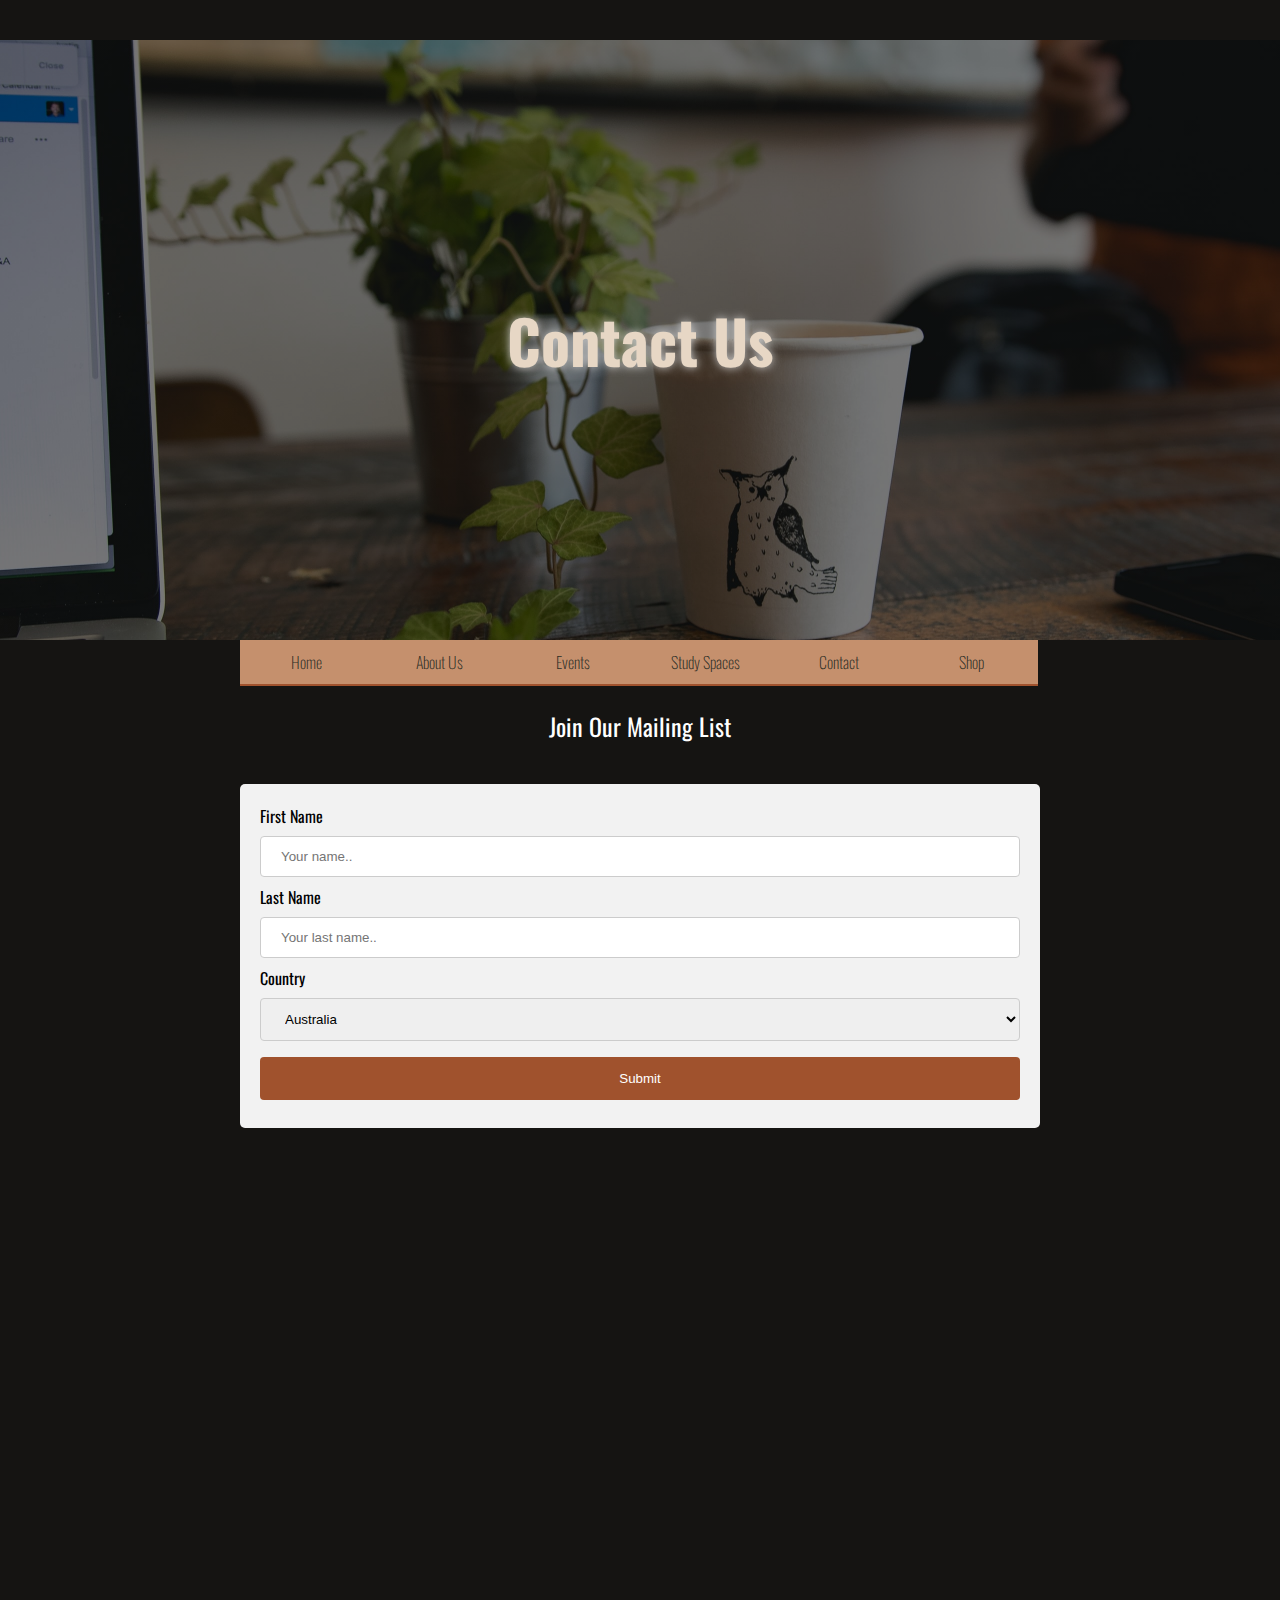
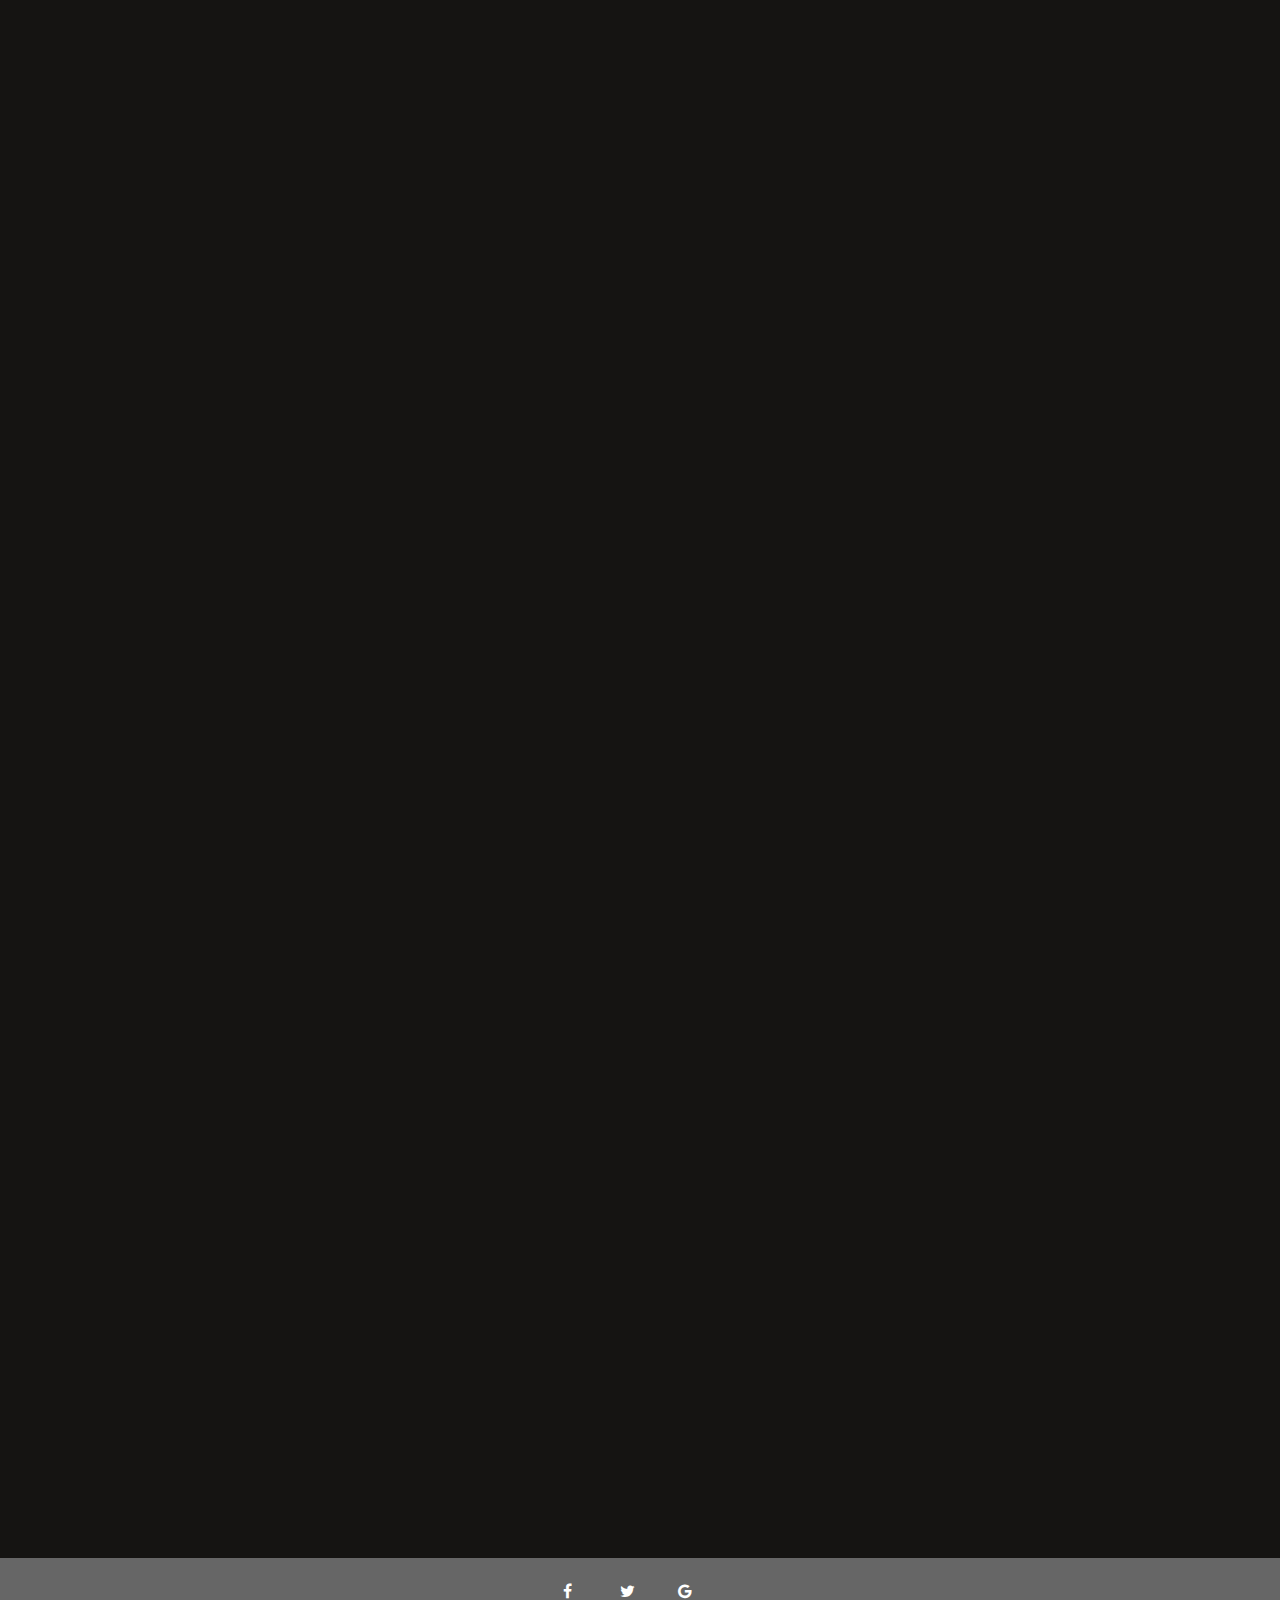
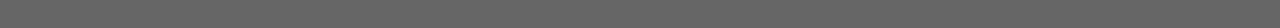
<file: contact.html>
<!DOCTYPE html>
<html lang="en">
<head>
    
    <link rel="preconnect" href="https://fonts.gstatic.com">
    <link href="https://fonts.googleapis.com/css2?family=Oswald:wght@200;300;400;500&display=swap" rel="stylesheet">
    <meta charset="UTF-8">
    <link rel = "stylesheet" href="style.css">
    <meta http-equiv="X-UA-Compatible" content="IE=edge">
    <meta name="viewport" content="width=device-width, initial-scale=1.0">
    <link rel="stylesheet" href="https://cdnjs.cloudflare.com/ajax/libs/font-awesome/4.7.0/css/font-awesome.min.css">
    <title>Michelle's Final Project</title>
</head>
<body>
    
    <!-- header -->
    <div id = "header-contact">
        <h1> Contact Us</h1>
    </div>

    <!--nav bar-->
    <div id = navbar>
        <a href="index.html">Home</a>
        <a href="about-us.html">About Us</a>
        <a href="events.html">Events</a>
        <a href="study-spaces.html">Study Spaces</a>
        <a href="contact.html">Contact</a>
        <a href="shop.html">Shop</a>
    </div>
    <br>
    <br>
    <!-- CONTACT FORM  -->
        <h2 id = "contact-title"> Join Our Mailing List</h2>
        <div class="contact-us">
        <form action="/action_page.php">
            <label for="fname">First Name</label>
            <input type="text" id="fname" name="firstname" placeholder="Your name..">

            <label for="lname">Last Name</label>
            <input type="text" id="lname" name="lastname" placeholder="Your last name..">

            <label for="country">Country</label>
            <select id="country" name="country">
            <option value="australia">Australia</option>
            <option value="canada">Canada</option>
            <option value="usa">USA</option>
            </select>
        
            <input type="submit" value="Submit">
        </form>
        </div>

        <div class id="survey">
            <iframe src="https://docs.google.com/forms/d/e/1FAIpQLSe640YWt1v_Uj8Y_nvvaJ6TWvE8gQDMKZ-favFV7u1z8Yu2NA/viewform?embedded=true" width="640" height="1490" frameborder="0" marginheight="0" marginwidth="0">Loading…</iframe>
        </div>

        <div class ="map">
            <iframe src="https://www.google.com/maps/embed?pb=!1m18!1m12!1m3!1d3307.205838838593!2d-118.12291448478598!3d34.012926980616626!2m3!1f0!2f0!3f0!3m2!1i1024!2i768!4f13.1!3m3!1m2!1s0x80c2ce2c4c01804d%3A0xd1f1b125640600f2!2s1808%20W%20Whittier%20Blvd%2C%20Montebello%2C%20CA%2090640!5e0!3m2!1sen!2sus!4v1615523238103!5m2!1sen!2sus" width="600" height="450" style="border:0;" allowfullscreen="" loading="lazy"></iframe>
        </div>    

        <footer>
        <div class ="socials">
            <a href="#" class="fa fa-facebook"></a>
            <a href="#" class="fa fa-twitter"></a>
            <a href="#" class="fa fa-google"></a>
        </div>
        

    </footer>
</body>
</html>
</file>
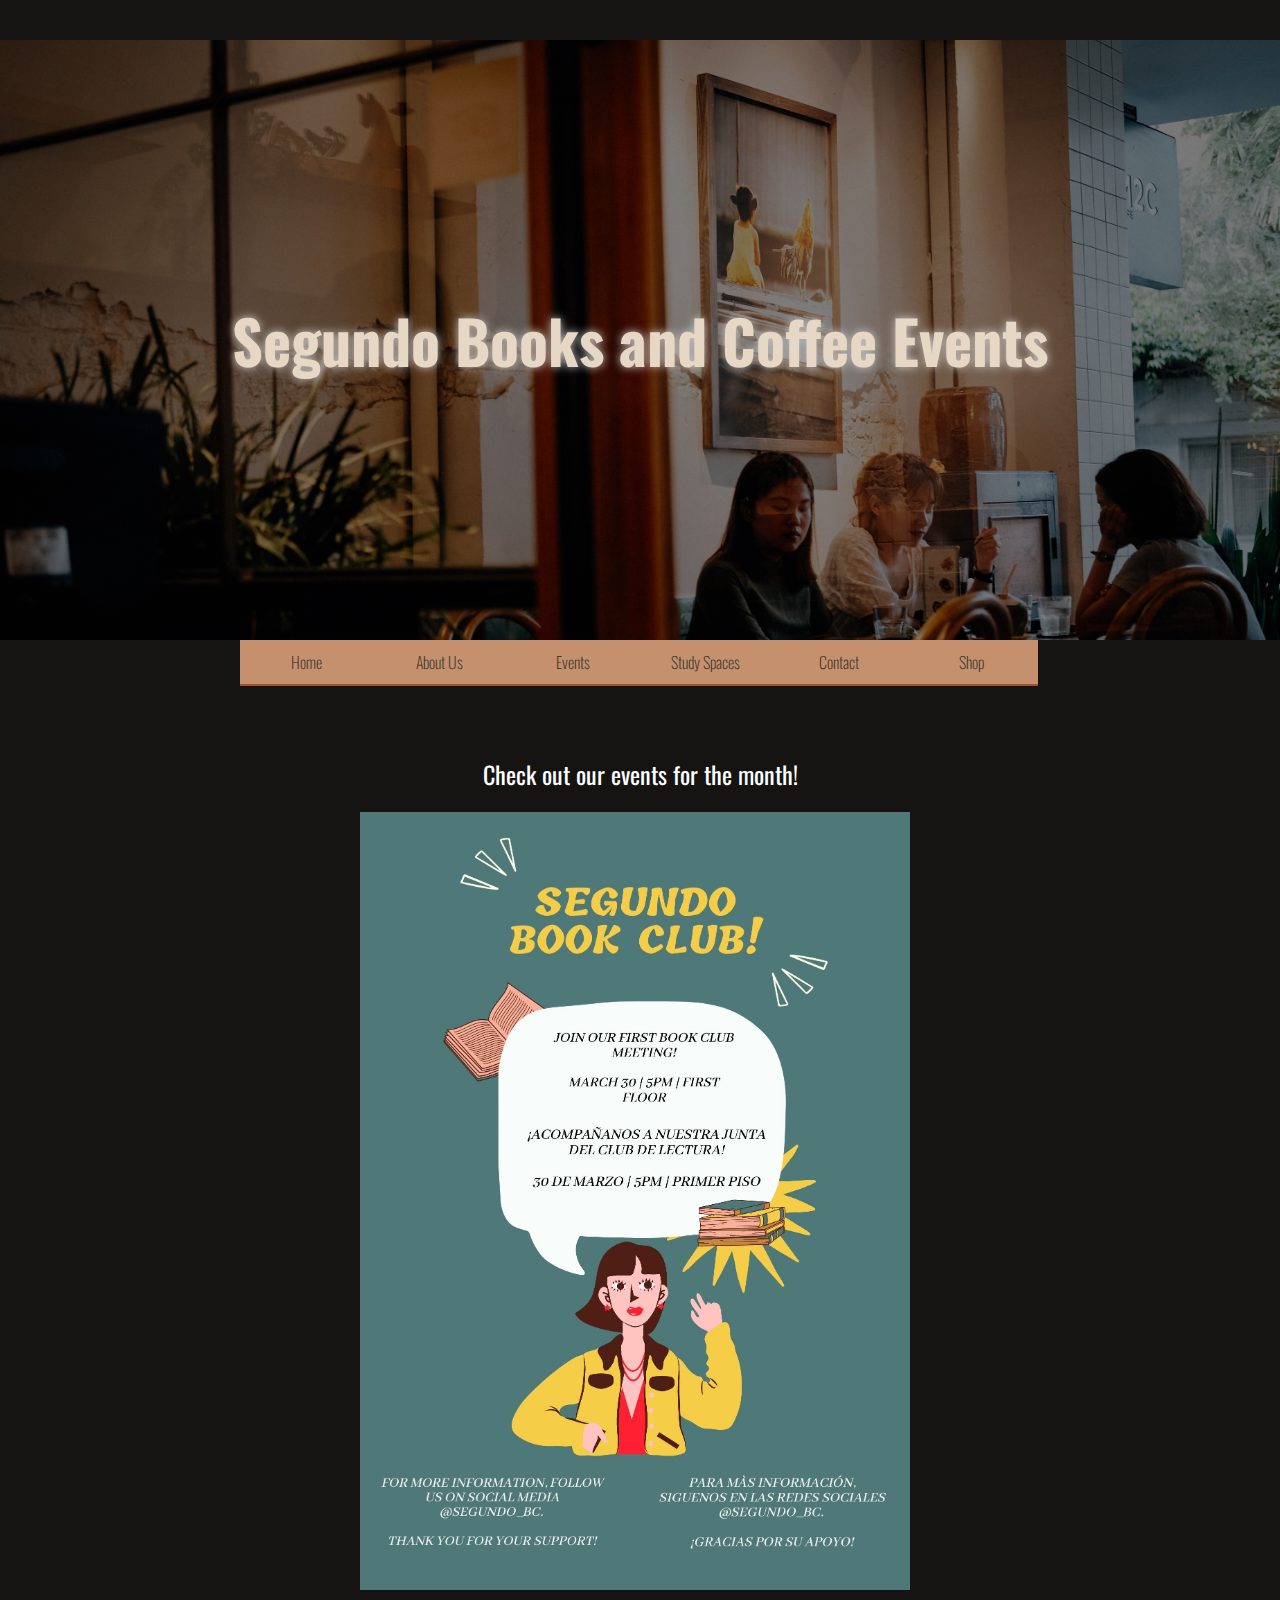
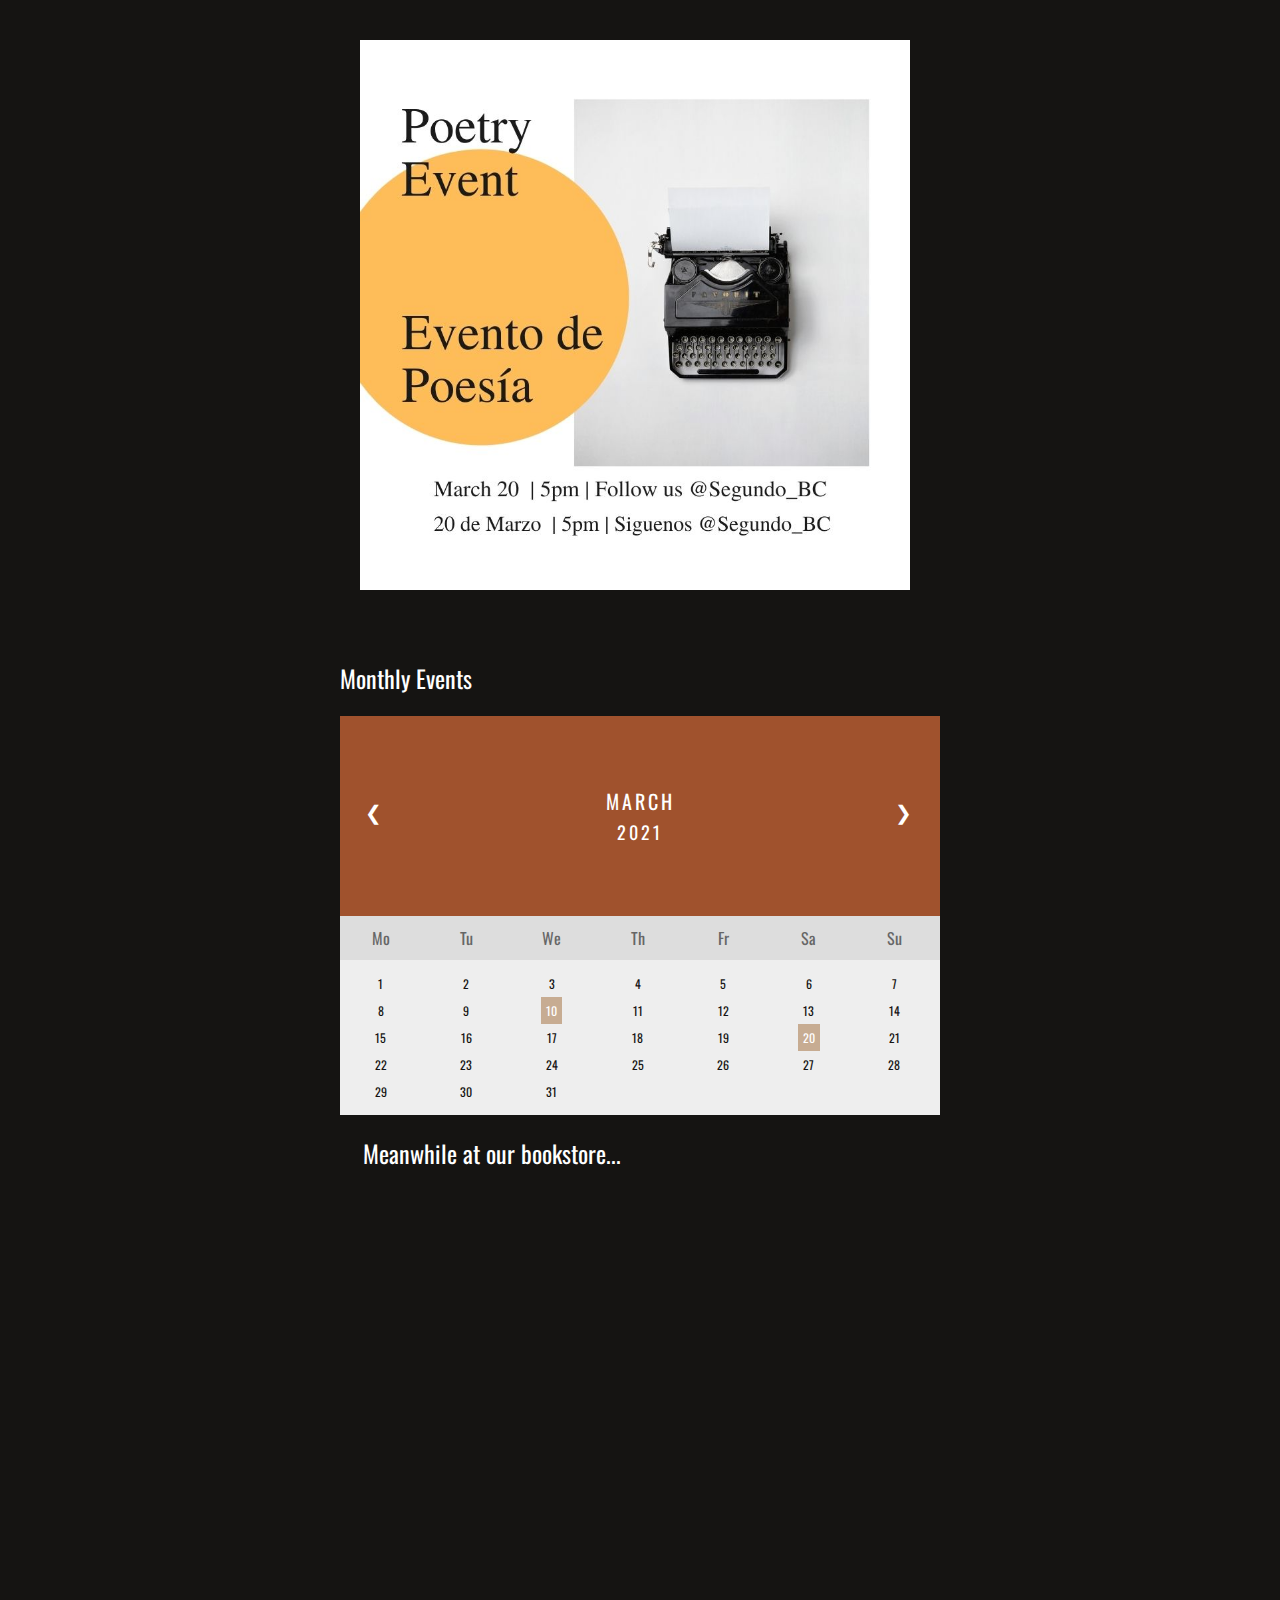
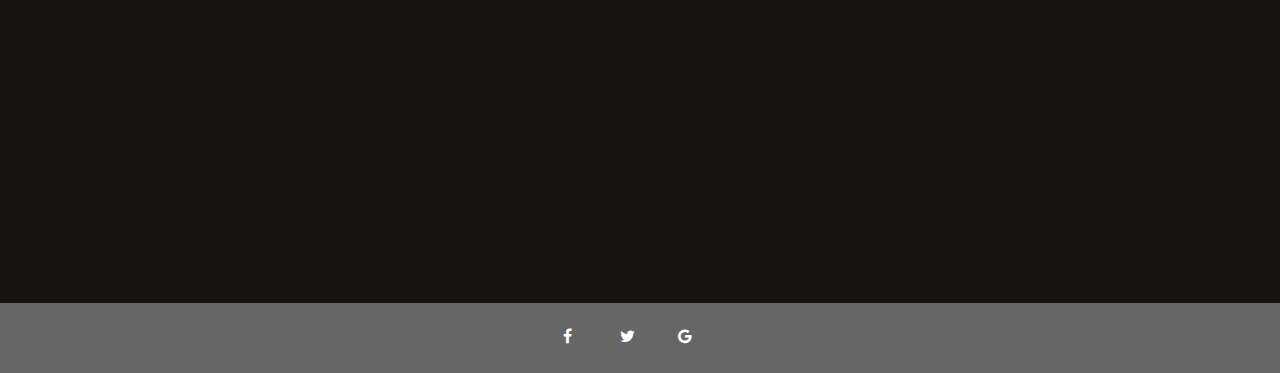
<file: events.html>
<!DOCTYPE html>
<html lang="en">
<head>
    
    <link rel="preconnect" href="https://fonts.gstatic.com">
    <link href="https://fonts.googleapis.com/css2?family=Oswald:wght@200;300;400;500&display=swap" rel="stylesheet">
    <meta charset="UTF-8">
    <link rel = "stylesheet" href="style.css">
    <meta http-equiv="X-UA-Compatible" content="IE=edge">
    <meta name="viewport" content="width=device-width, initial-scale=1.0">
    <link rel="stylesheet" href="https://cdnjs.cloudflare.com/ajax/libs/font-awesome/4.7.0/css/font-awesome.min.css">
    <title>Michelle's Final Project</title>
</head>
<body>
    
    <!-- header -->
    <div id = "header-events">
        <h1> Segundo Books and Coffee Events</h1>
    </div>

    <!--nav bar-->
    <div id = navbar>
        <a href="index.html">Home</a>
        <a href="about-us.html">About Us</a>
        <a href="events.html">Events</a>
        <a href="study-spaces.html">Study Spaces</a>
        <a href="contact.html">Contact</a>
        <a href="shop.html">Shop</a>
    </div>
    <br>
    <br>
    <br>
    <br>
    <h2 id = "events-title">Check out our events for the month!</h2>

<div class = "flyer">
    <img src= "./img/book-flyer.jpg" id= "flyer">
    <img src= "./img/other-flyer.jpg" id="flyer">
</div>

    <!-- events-->
<div class = "events">
    <h2>Monthly Events</h2>
    <div class="month">
        <ul>
          <li class="prev">&#10094;</li>
          <li class="next">&#10095;</li>
          <li>March<br><span style="font-size:18px">2021</span></li>
        </ul>
      </div>
      
      <ul class="weekdays">
        <li>Mo</li>
        <li>Tu</li>
        <li>We</li>
        <li>Th</li>
        <li>Fr</li>
        <li>Sa</li>
        <li>Su</li>
      </ul>
      
      <ul class="days">
        <li>1</li>
        <li>2</li>
        <li>3</li>
        <li>4</li>
        <li>5</li>
        <li>6</li>
        <li>7</li>
        <li>8</li>
        <li>9</li>
        <li><span class="active">10</span></li>
        <li>11</li>
        <li>12</li>
        <li>13</li>
        <li>14</li>
        <li>15</li>
        <li>16</li>
        <li>17</li>
        <li>18</li>
        <li>19</li>
        <li><span class="active">20</span></li>
        <li>21</li>
        <li>22</li>
        <li>23</li>
        <li>24</li>
        <li>25</li>
        <li>26</li>
        <li>27</li>
        <li>28</li>
        <li>29</li>
        <li>30</li>
        <li>31</li>
      </ul>
</div>

    <!-- videos -->
<div class = "videos">
    <h2 id = "events-subtopic">Meanwhile at our bookstore...</h3>
        
    <iframe width="560" height="315" 
    src="https://www.youtube.com/embed/-EipzgCBIok" frameborder="0" allow="accelerometer; autoplay; clipboard-write; encrypted-media; gyroscope; picture-in-picture" allowfullscreen>
    </iframe> 

    <iframe width="560" height="315" 
    src="https://www.youtube.com/embed/Rzs7EVYMHD8" frameborder="0" allow="accelerometer; autoplay; clipboard-write; encrypted-media; gyroscope; picture-in-picture" allowfullscreen>
    </iframe> 
</div>
    <br>
    <br>
    <br>

    <footer>
        <div class ="socials">
            <a href="#" class="fa fa-facebook"></a>
            <a href="#" class="fa fa-twitter"></a>
            <a href="#" class="fa fa-google"></a>
        </div>
    
    </footer>
</body>
</html>
</file>
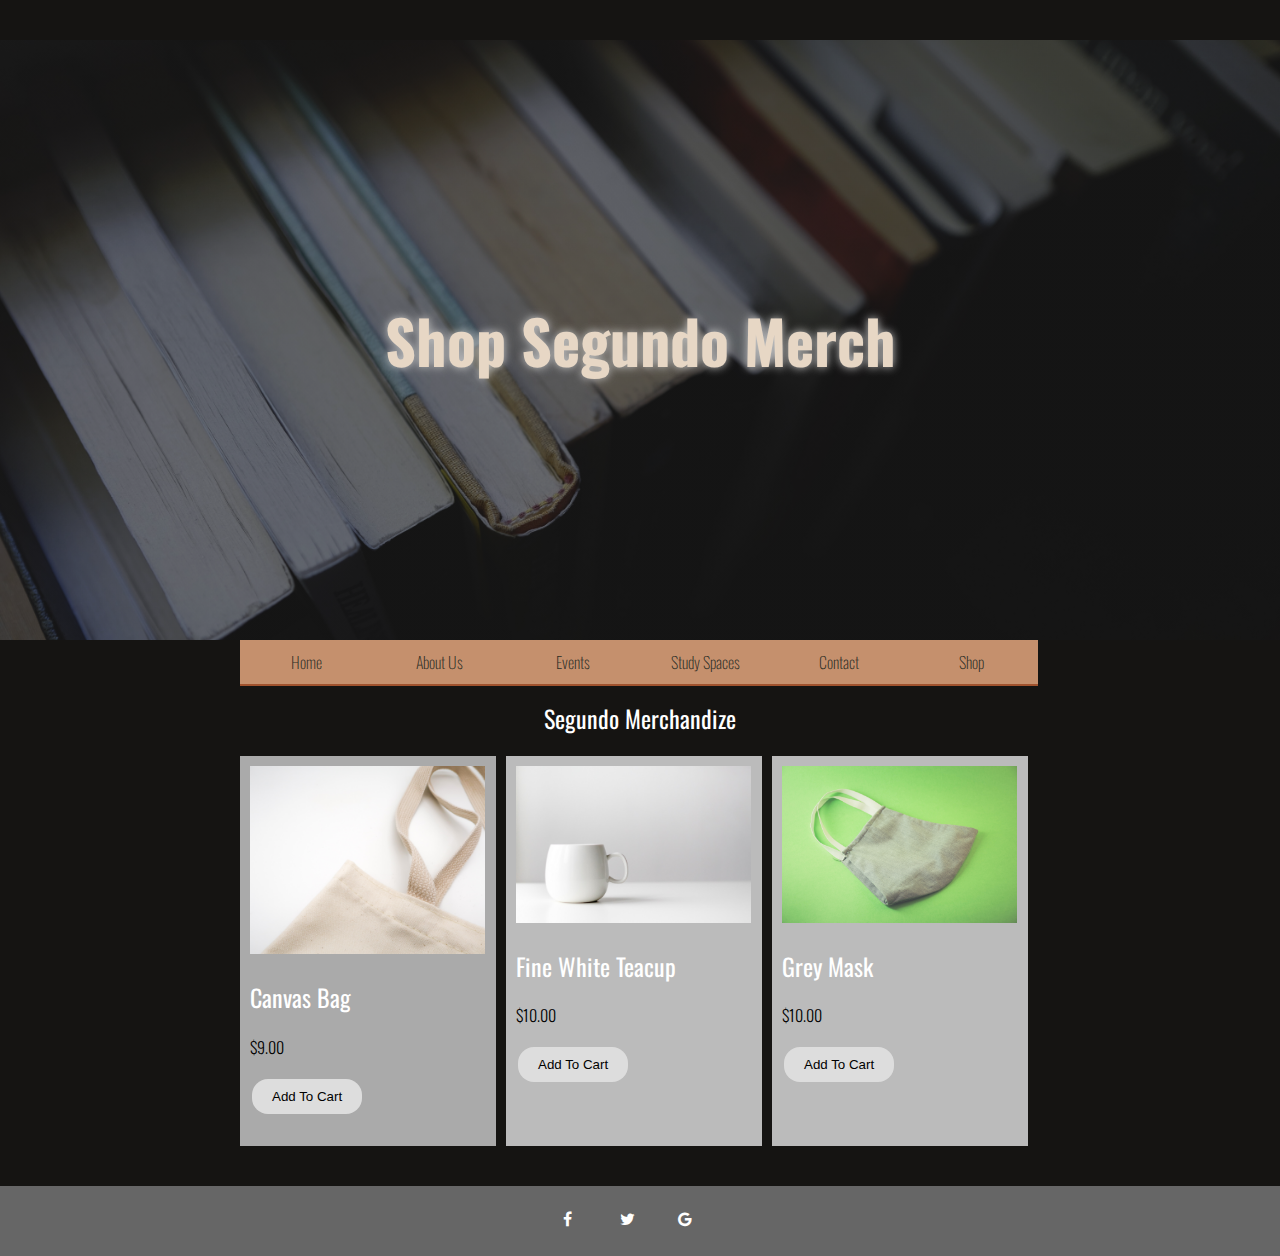
<file: shop.html>
<!DOCTYPE html>
<html lang="en">
<head>
    
    <link rel="preconnect" href="https://fonts.gstatic.com">
    <link href="https://fonts.googleapis.com/css2?family=Oswald:wght@200;300;400;500&display=swap" rel="stylesheet">
    <meta charset="UTF-8">
    <link rel = "stylesheet" href="style.css">
    <meta http-equiv="X-UA-Compatible" content="IE=edge">
    <meta name="viewport" content="width=device-width, initial-scale=1.0">
    <link rel="stylesheet" href="https://cdnjs.cloudflare.com/ajax/libs/font-awesome/4.7.0/css/font-awesome.min.css">
    <title>Michelle's Final Project</title>
</head>
<body>
    
    <!-- header -->
    <div id = "header-shop">
        <h1> Shop Segundo Merch</h1>
    </div>

    <!--nav bar-->
    <div id = navbar>
        <a href="index.html">Home</a>
        <a href="about-us.html">About Us</a>
        <a href="events.html">Events</a>
        <a href="study-spaces.html">Study Spaces</a>
        <a href="contact.html">Contact</a>
        <a href="shop.html">Shop</a>
    </div>


    <div class = "main">
        <h2 id="title">Segundo Merchandize</h2>

        <div class="row">

                <!-- COLUMN1  -->
                <div class="column-shop" style="background-color:#aaa;">
                    <img src="./img/merch-1.jpg" alt = "bag">
                    <h2>Canvas Bag</h2>
                    <p id = "column1">
                        $9.00
                    </p>
                    <button class="button">Add To Cart</button>

                </div>


                <!-- COLUMN2  -->
                <div class="column2-shop" style="background-color:#bbb;">
                    <img src="./img/merch-2.jpg" alt = "teacup">

                    <h2>Fine White Teacup</h2>
                    <p id = "column1">
                        $10.00
                    </p>
                    <button class="button">Add To Cart</button>

                </div>


                <!-- COLUMN3  -->
                <div class="column2-shop" style="background-color:#bbb;">
                    <img src="./img/merch-3.jpg" alt = "mask">

                    <h2>Grey Mask</h2>
                    <p id = "column1">
                        $10.00
                    </p>
                    <button class="button">Add To Cart</button>

                </div>
        </div>
    </div>

    <footer>
        <div class ="socials">
            <a href="#" class="fa fa-facebook"></a>
            <a href="#" class="fa fa-twitter"></a>
            <a href="#" class="fa fa-google"></a>
        </div>
    
    </footer>
</body>
</html>
</file>
<file: style.css>
body{
    margin: 0px;
    background-color: #151412;
}

#logo{
  padding-top: 200px;
  margin-right: auto;
  margin-left: auto;
}

#header{
    background: linear-gradient( rgba(0, 0, 0, 0.5), rgba(0, 0, 0, 0.5) ), url('./img/hero.jpg');
    -webkit-background-size: cover;
    -moz-background-size:  cover;
    -o-background-size: cover;
    background-size: cover;
    background-size: cover;
    height: 600px;
    color: #E7D7C5;
    text-align: center;
    font-size: 30px;
    line-height: 600px;
    text-shadow: 0px 0px 10px #ccc;
}

#header-contact{
    background: linear-gradient( rgba(0, 0, 0, 0.5), rgba(0, 0, 0, 0.5) ), url('./img/contact-hero.jpg');
    -webkit-background-size: cover;
    -moz-background-size:  cover;
    -o-background-size: cover;
    background-size: cover;
    background-size: cover;
    height: 600px;
    color: #E7D7C5;
    text-align: center;
    font-size: 30px;
    line-height: 600px;
    text-shadow: 0px 0px 10px #ccc;
}
#header-study{
    background: linear-gradient( rgba(0, 0, 0, 0.5), rgba(0, 0, 0, 0.5) ), url('./img/conference.jpg');
    -webkit-background-size: cover;
    -moz-background-size:  cover;
    -o-background-size: cover;
    background-size: cover;
    background-size: cover;
    height: 600px;
    color: #E7D7C5;
    text-align: center;
    font-size: 30px;
    line-height: 600px;
    text-shadow: 0px 0px 10px #ccc;
}
#header-shop{
    background: linear-gradient( rgba(0, 0, 0, 0.5), rgba(0, 0, 0, 0.5) ), url('./img/shop.jpg');
    -webkit-background-size: cover;
    -moz-background-size:  cover;
    -o-background-size: cover;
    background-size: cover;
    background-size: cover;
    height: 600px;
    color: #E7D7C5;
    text-align: center;
    font-size: 30px;
    line-height: 600px;
    text-shadow: 0px 0px 10px #ccc;
}
#header-events{
    background: linear-gradient( rgba(0, 0, 0, 0.5), rgba(0, 0, 0, 0.5) ), url('./img/events.jpg');
    -webkit-background-size: cover;
    -moz-background-size:  cover;
    -o-background-size: cover;
    background-size: cover;
    background-size: cover;
    height: 600px;
    color: #E7D7C5;
    text-align: center;
    font-size: 30px;
    line-height: 600px;
    text-shadow: 0px 0px 10px #ccc;
}

#header-about{
  background: linear-gradient( rgba(0, 0, 0, 0.5), rgba(0, 0, 0, 0.5) ), url('./img/about-hero.jpg');
    -webkit-background-size: cover;
    -moz-background-size:  cover;
    -o-background-size: cover;
    background-size: cover;
    background-size: cover;
    height: 600px;
    color: #E7D7C5;
    text-align: center;
    font-size: 30px;
    line-height: 600px;
    text-shadow: 0px 0px 10px #ccc;
}

h1{
    font-family: 'Oswald', sans-serif;
}

#navbar{
    width: 800px;
    box-shadow: 0px 5px 7px #E7D7C5;
    margin-left: auto;
    margin-right: auto;

}


#navbar a{
    text-decoration: #6B705C;
    background-color: #C5906D;
    display: block;
    width: 133px;
    padding-top: 10px;
    padding-bottom: 10px;
    text-align: center;
    border-bottom: 2px solid sienna;
    color: #2A2D25;
    float: left;
    font-family: 'Oswald', sans-serif;
    font-weight: 200;
}

#navbar a:hover{
    border-bottom: 4px solid #6B705C;
    font-weight: 400;
}

.main{
    width: 800px;
    margin-left: auto;
    margin-right: auto;
    text-align: justify;
    text-justify: inter-word;
    padding-top: 30px;

}
h2{
    font-family: 'Oswald', sans-serif;
    font-weight: 400;
    color: #fff;
}
#title{
    padding-top: 10px;
    text-align: center;
}

/* COLUMNS */
* {
    box-sizing: border-box;
  }
  
  /* COLUMN1  */
  .column {
    float: left;
    width: 32%;
    padding: 10px;
    height: 500px; 
  }
  .column-shop {
    float: left;
    width: 32%;
    padding: 10px;
    height: 390px; 
  }
  .column-shop img{
    width: 235px;
  }
  #column1{
    font-family: 'Oswald', sans-serif;
    font-weight: 300;
  }
  .column img{
    width: 235px;
  }
  #wifi{
      width: 15%;
  }

  /* COLUMN2  */
  .column2 {
    float: left;
    width: 32%;
    padding: 10px;
    margin-left: 10px;
    height: 500px;
  }
  .column2-shop {
    float: left;
    width: 32%;
    padding: 10px;
    margin-left: 10px;
    height: 390px;
  }
  .column2 img{
      width: 235px;
  }
  .column2-shop img{
    width: 235px;
}
  

  /* COLUMN3  */
  .column3 {
    float: left;
    width: 33%;
    padding: 10px;
    margin-left: 10px;
    height: 500px; 
    border: solid 2px white;
    background: linear-gradient( rgba(0, 0, 0, 0.5), rgba(0, 0, 0, 0.5) ), url('./img/hours.jpg');
    -webkit-background-size: cover;
    -moz-background-size:  cover;
    -o-background-size: cover;
    background-size: cover;
}

#hours{
    color: #fff;
    font-size: 20px;
}
h3{
    color: #fff;
}
  
  /* Clear floats after the columns */
  .row:after {
    content: "";
    display: table;
    clear: both;
  }

  footer{
      background-color: #666;
      height: 70px;
  }

  /* SOCIALS  */
  .socials{
      margin-left: auto;
      margin-right: auto;
      width: 200px;
  }
  .fa {
    padding: 20px;
    font-size: 30px;
    width: 50px;
    text-align: center;
    text-decoration: none;
    margin: 5px 2px;
  }
  
  .fa:hover {
      opacity: 0.7;
  }
  
  .fa-facebook {
    background: #666;
    color: white;
  }
  
  .fa-twitter {
    background: #666;
    color: white;
  }
  
  .fa-google {
    background:#666;
    color: white;
  }

  .row{
      margin-bottom: 40px;
  }

  /* CONTACT FORM  */
  input[type=text], select {
    width: 100%;
    padding: 12px 20px; 
    margin: 8px 0;
    display: inline-block;
    border: 1px solid #ccc;
    border-radius: 4px;
    box-sizing: border-box;
  }
  
  input[type=submit] {
    width: 100%;
    background-color: Sienna;
    color: white;
    padding: 14px 20px;
    margin: 8px 0;
    border: none;
    border-radius: 4px;
    cursor: pointer;
  }
  
  input[type=submit]:hover {
    background-color: #C5906D;
  }
  
  .contact-us {
    border-radius: 5px;
    background-color: #f2f2f2;
    padding: 20px;
    margin-top: 40px;
    margin-bottom: 30px;
    width: 800px;
    margin-left: auto;
    margin-right: auto;
  }

  #contact-title{
      text-align: center;
  }

  /* STUDY SPACES  */
  .study-room{
      margin-right: auto;
      margin-left: auto;
      width: 900px;
  }
  .column-study-spaces1 {
    float: left;
    width: 45%;
    padding: 10px;
    margin-right: 20px;
    height: 500px; /* Should be removed. Only for demonstration */
  }
  .column-study-spaces2 {
    float: right;
    width: 45%;
    padding: 10px;
    height: 500px; /* Should be removed. Only for demonstration */
  }
  .row:after {
    content: "";
    display: table;
    clear: both;
  }
  #study-spaces-title{
      text-align: center;
  }
  .column-study-spaces1 img{
      width: 385px;
  }
  .column-study-spaces2 img{
    width: 385px;
}
.button {
    background-color: #ddd;
    border: none;
    color: black;
    padding: 10px 20px;
    text-align: center;
    text-decoration: none;
    display: inline-block;
    margin: 4px 2px;
    cursor: pointer;
    border-radius: 16px;
  }
  
  .button:hover {
    background-color: #f1f1f1;
  }
  #events-title{
      text-align: center;
  }

  /* Events and Videos */
  .events{
    width: 600px;
    margin-right: auto;
    margin-left: auto;
  }
  .videos{
    width: 555px;
    margin-right: auto;
    margin-left: auto;
  }
  .map{
    width: 555px;
    margin-right: auto;
    margin-left: auto;
    padding-bottom: 50px;
  }

  #survey{
    width: 600px;
    margin-right: auto;
    margin-left: auto;
  }

  /* About Us */
  .about{
    width: 770px;
    margin-right: auto;
    margin-left: auto;
  }

  #first-paragraph{
  font-family: 'Oswald', sans-serif;
  font-weight: 300;
  color: white;
  }
  
  #second-paragraph{
    font-family: 'Oswald', sans-serif;
    font-weight: 300;
    color: white;
  }

  #third-paragraph{
    font-family: 'Oswald', sans-serif;
    font-weight: 300;
    color: white;
  }

  #fourth-paragraph{
    font-family: 'Oswald', sans-serif;
    font-weight: 300;
    color: white;
  }

  #fifth-paragraph{
    font-family: 'Oswald', sans-serif;
    font-weight: 300;
    color: white;
  }

  #sixth-paragraph{
    font-family: 'Oswald', sans-serif;
    font-weight: 300;
    color: white;
  }

  #seventh-paragraph{
    font-family: 'Oswald', sans-serif;
    font-weight: 300;
    color: white;
  }
 
  #building{
    width: 755px;
    margin-right: auto;
    margin-left: auto;
    color: #ccc
  }

  ul {list-style-type: none;}
  body {font-family: 'Oswald', sans-serif;}
  
  /* Month header */
  .month {
    padding: 70px 25px;
    width: 100%;
    background: sienna;
    text-align: center;
  }
  
  /* Month list */
  .month ul {
    margin: 0;
    padding: 0;
  }
  
  .month ul li {
    color: white;
    font-size: 20px;
    text-transform: uppercase;
    letter-spacing: 3px;
  }
  
  /* Previous button inside month header */
  .month .prev {
    float: left;
    padding-top: 10px;
  }
  
  /* Next button */
  .month .next {
    float: right;
    padding-top: 10px;
  }
  
  /* Weekdays (Mon-Sun) */
  .weekdays {
    margin: 0;
    padding: 10px 0;
    background-color:#ddd;
  }
  
  .weekdays li {
    display: inline-block;
    width: 13.6%;
    color: #666;
    text-align: center;
  }
  
  /* Days (1-31) */
  .days {
    padding: 10px 0;
    background: #eee;
    margin: 0;
  }
  
  .days li {
    list-style-type: none;
    display: inline-block;
    width: 13.6%;
    text-align: center;
    margin-bottom: 5px;
    font-size:12px;
    color: #151412;
  }
  
  /* Highlight the "current" day */
  .days li .active {
    padding: 5px;
    background: #c7ac92;
    color: white !important
  } 

  #solar{
    width:780px;
    margin-right: auto;
    margin-left: auto;
  }

  #butterfly{
    width: 780px;
    margin-right: auto;
    margin-left: auto;
  }

  #link{
    font-family: 'Oswald', sans-serif;
    font-weight: 300;
    color: white;
  }

  #caption{
    font-family: 'Oswald', sans-serif;
    font-weight: 300;
    color: white;
  }

  .google{
    width: 555px;
    margin-right: auto;
    margin-left: auto;
  }

  #flyer{
    width: 550px;
    margin-right: auto;
    margin-left: auto;
  }
  .flyer img{
    margin-right: auto;
    margin-left: auto;
    padding-bottom: 45px;
  }
  .flyer{
    width: 560px;
    margin-right: auto;
    margin-left: auto;
  }
</file>
